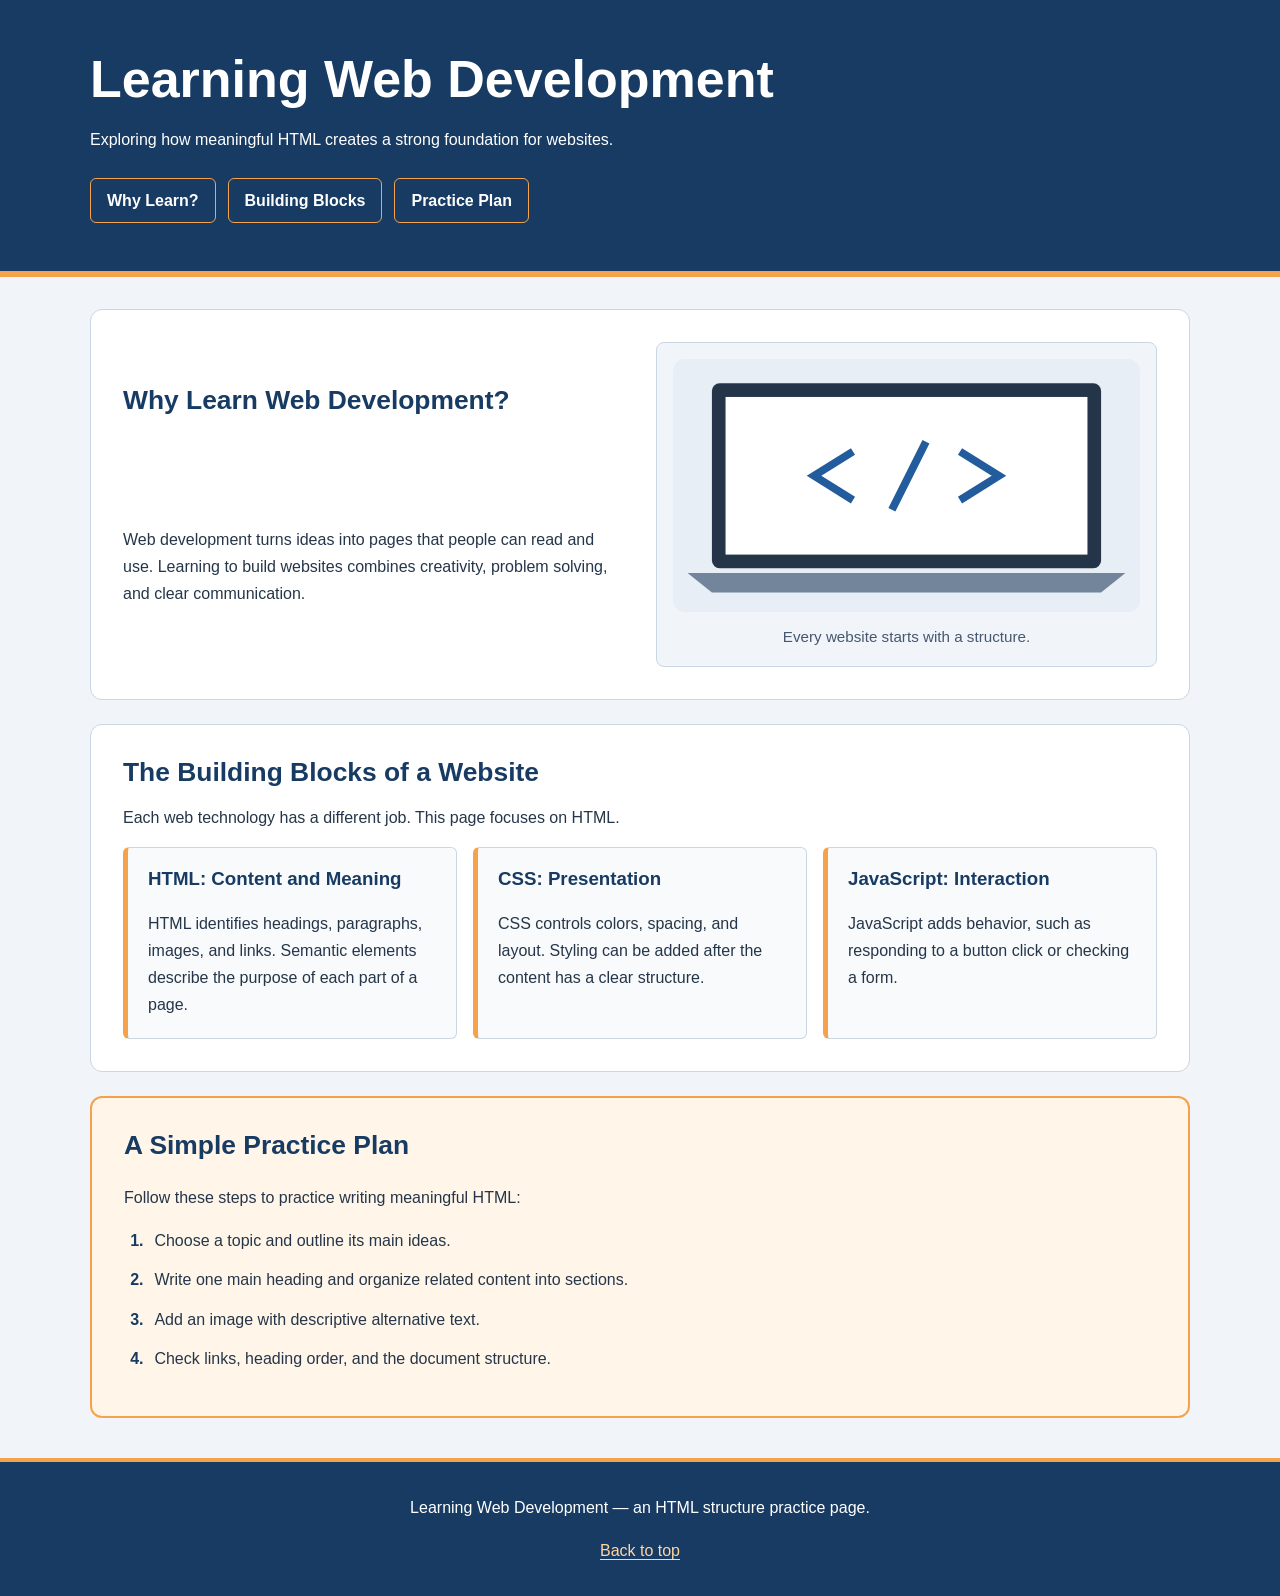
<file: index.html>
<!DOCTYPE html>
<html lang="en">
<head>
  <meta charset="UTF-8">
  <meta name="viewport" content="width=device-width, initial-scale=1.0">
  <title>Learning Web Development</title>
  <link rel="stylesheet" href="styles.css">
</head>
<body>
  <header>
    <h1>Learning Web Development</h1>
    <p>Exploring how meaningful HTML creates a strong foundation for websites.</p>
    <nav aria-label="Main navigation">
      <ul>
        <li><a href="#why-learn">Why Learn?</a></li>
        <li><a href="#building-blocks">Building Blocks</a></li>
        <li><a href="#practice-plan">Practice Plan</a></li>
      </ul>
    </nav>
  </header>

  <main>
    <section id="why-learn">
      <h2>Why Learn Web Development?</h2>
      <p>Web development turns ideas into pages that people can read and use. Learning to build websites combines creativity, problem solving, and clear communication.</p>
      <figure>
        <img src="data:image/svg+xml,%3Csvg%20xmlns%3D%22http%3A%2F%2Fwww.w3.org%2F2000%2Fsvg%22%20width%3D%22480%22%20height%3D%22260%22%20viewBox%3D%220%200%20480%20260%22%3E%3Crect%20width%3D%22480%22%20height%3D%22260%22%20rx%3D%2212%22%20fill%3D%22%23e8eef5%22%2F%3E%3Crect%20x%3D%2240%22%20y%3D%2225%22%20width%3D%22400%22%20height%3D%22190%22%20rx%3D%228%22%20fill%3D%22%23243449%22%2F%3E%3Crect%20x%3D%2254%22%20y%3D%2239%22%20width%3D%22372%22%20height%3D%22162%22%20fill%3D%22%23ffffff%22%2F%3E%3Cpath%20d%3D%22M185%2095%20L145%20120%20L185%20145%20M295%2095%20L335%20120%20L295%20145%20M260%2085%20L225%20155%22%20fill%3D%22none%22%20stroke%3D%22%23225c9c%22%20stroke-width%3D%228%22%2F%3E%3Cpath%20d%3D%22M15%20220%20H465%20L440%20240%20H40%20Z%22%20fill%3D%22%2373859b%22%2F%3E%3C%2Fsvg%3E" alt="Illustration of a laptop displaying angle brackets and a slash, symbols commonly used in HTML code." width="480" height="260">
        <figcaption>Every website starts with a structure.</figcaption>
      </figure>
    </section>

    <section id="building-blocks">
      <h2>The Building Blocks of a Website</h2>
      <p>Each web technology has a different job. This page focuses on HTML.</p>
      <article class="topic-card">
        <h3>HTML: Content and Meaning</h3>
        <p>HTML identifies headings, paragraphs, images, and links. Semantic elements describe the purpose of each part of a page.</p>
      </article>
      <article class="topic-card">
        <h3>CSS: Presentation</h3>
        <p>CSS controls colors, spacing, and layout. Styling can be added after the content has a clear structure.</p>
      </article>
      <article class="topic-card">
        <h3>JavaScript: Interaction</h3>
        <p>JavaScript adds behavior, such as responding to a button click or checking a form.</p>
      </article>
    </section>

    <section id="practice-plan">
      <h2>A Simple Practice Plan</h2>
      <p>Follow these steps to practice writing meaningful HTML:</p>
      <ol>
        <li>Choose a topic and outline its main ideas.</li>
        <li>Write one main heading and organize related content into sections.</li>
        <li>Add an image with descriptive alternative text.</li>
        <li>Check links, heading order, and the document structure.</li>
      </ol>
    </section>
  </main>

  <footer>
    <p>Learning Web Development — an HTML structure practice page.</p>
    <p><a href="#">Back to top</a></p>
  </footer>
</body>
</html>
</file>
<file: styles.css>
/* Complementary colors: navy blue (#173b63) and orange (#f5a24b). */
* {
  box-sizing: border-box;
}

html {
  scroll-behavior: smooth;
}

body {
  margin: 0;
  background: #f1f5f9;
  color: #25364a;
  font-family: Arial, Helvetica, sans-serif;
  font-size: 1rem;
  line-height: 1.7;
}

/* Type selector; box model example 1: header. */
header {
  margin: 0 0 2rem;
  padding: 3rem max(1.25rem, calc((100% - 960px) / 2));
  border-bottom: 6px solid #f5a24b;
  background: #173b63;
  color: #ffffff;
}

h1, h2, h3 {
  line-height: 1.2;
}

h1 {
  margin: 0 0 1rem;
  font-size: clamp(2rem, 5vw, 3.25rem);
}

h2 {
  margin-top: 0;
  color: #173b63;
  font-size: 1.65rem;
}

h3 {
  margin-top: 0;
  color: #173b63;
}

p {
  margin: 0 0 1rem;
}

nav ul {
  display: flex;
  flex-wrap: wrap;
  gap: 0.75rem;
  margin: 1.5rem 0 0;
  padding: 0;
  list-style: none;
}

nav a {
  display: inline-block;
  padding: 0.5rem 1rem;
  border: 1px solid #f5a24b;
  border-radius: 6px;
  color: #ffffff;
  font-weight: bold;
  text-decoration: none;
}

nav a:hover, nav a:focus-visible {
  background: #f5a24b;
  color: #173b63;
}

a {
  color: #173b63;
  text-underline-offset: 0.2em;
}

a:focus-visible {
  outline: 3px solid #f5a24b;
  outline-offset: 4px;
}

main {
  width: min(960px, calc(100% - 2.5rem));
  margin: 0 auto;
}

/* Box model example 2: each main section. */
section {
  margin: 0 0 1.5rem;
  padding: clamp(1.25rem, 4vw, 2rem);
  border: 1px solid #cad6e2;
  border-radius: 12px;
  background: #ffffff;
  scroll-margin-top: 1rem;
}

figure {
  margin: 1.5rem 0 0;
  padding: 1rem;
  border: 1px solid #cad6e2;
  border-radius: 8px;
  background: #f1f5f9;
  text-align: center;
}

img {
  display: block;
  max-width: 100%;
  height: auto;
  margin: 0 auto;
}

figcaption {
  margin-top: 0.75rem;
  color: #455870;
  font-size: 0.95rem;
}

/* Class selector; box model example 3: each technology card. */
.topic-card {
  margin: 1rem 0 0;
  padding: 1.25rem;
  border: 1px solid #cad6e2;
  border-left: 5px solid #f5a24b;
  border-radius: 6px;
  background: #f8fafc;
}

.topic-card p {
  margin-bottom: 0;
}

/* ID selector; box model example 4: the practice plan. */
#practice-plan {
  margin-bottom: 2.5rem;
  padding: 2rem;
  border: 2px solid #f5a24b;
  background: #fff5e8;
}

ol {
  margin: 1rem 0 0;
  padding-left: 1.5rem;
}

ol li {
  padding-left: 0.4rem;
  margin-bottom: 0.75rem;
}

ol li::marker {
  color: #173b63;
  font-weight: bold;
}

footer {
  margin-top: 2rem;
  padding: 2rem 1.25rem;
  border-top: 4px solid #f5a24b;
  background: #173b63;
  color: #ffffff;
  text-align: center;
}

footer p:last-child {
  margin-bottom: 0;
}

footer a {
  color: #ffd6a6;
}

@media (prefers-reduced-motion: reduce) {
  html {
    scroll-behavior: auto;
  }
}

/* Responsive layout: one column by default for small screens. */
body {
  overflow-wrap: anywhere;
}

main {
  width: min(1100px, calc(100% - 2rem));
}

nav ul {
  flex-direction: column;
}

nav a {
  display: block;
  text-align: center;
}

#building-blocks {
  display: grid;
  grid-template-columns: minmax(0, 1fr);
  gap: 1rem;
}

#building-blocks > h2,
#building-blocks > p {
  grid-column: 1 / -1;
  margin-bottom: 0;
}

.topic-card {
  min-width: 0;
  margin: 0;
}

#practice-plan {
  padding: clamp(1.25rem, 4vw, 2rem);
}

/* Tablet: navigation becomes a row; cards use two columns. */
@media (min-width: 640px) {
  nav ul {
    flex-direction: row;
  }

  #building-blocks {
    grid-template-columns: repeat(2, minmax(0, 1fr));
  }
}

/* Desktop: three cards fit across; intro text sits beside the image. */
@media (min-width: 1024px) {
  header {
    padding-inline: max(1.25rem, calc((100% - 1100px) / 2));
  }

  #building-blocks {
    grid-template-columns: repeat(3, minmax(0, 1fr));
  }

  #why-learn {
    display: grid;
    grid-template-columns: minmax(0, 1fr) minmax(0, 1fr);
    column-gap: 2rem;
    align-items: center;
  }

  #why-learn h2,
  #why-learn > p {
    grid-column: 1;
  }

  #why-learn figure {
    grid-column: 2;
    grid-row: 1 / 3;
    min-width: 0;
    margin: 0;
  }
}
</file>
